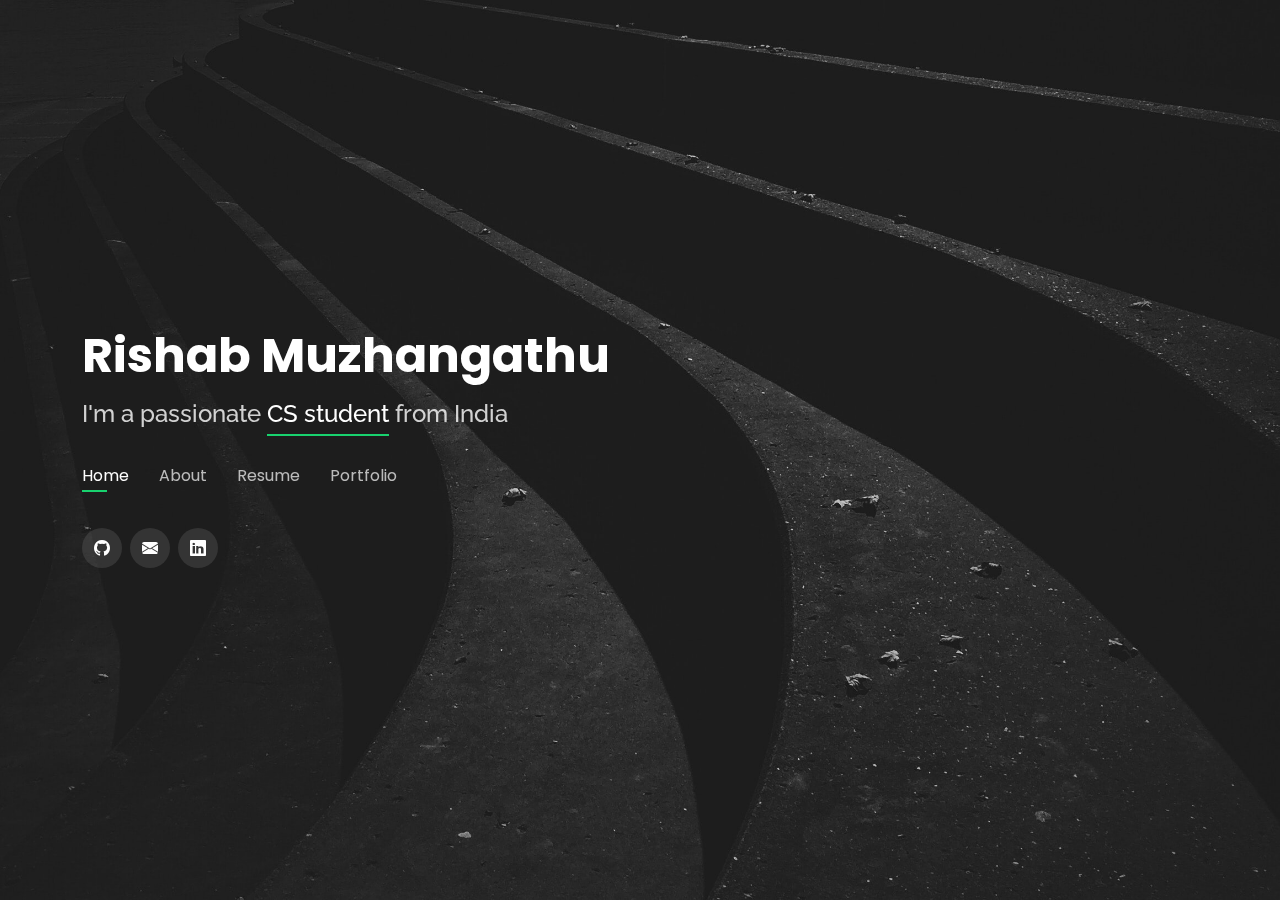
<file: index.html>
<!DOCTYPE html>
<html lang="en">

<head>
  <meta charset="utf-8">
  <meta content="width=device-width, initial-scale=1.0" name="viewport">

  <title>Portfolio</title>
  <meta content="" name="description">
  <meta content="" name="keywords">

  <!-- Favicons -->
  <link href="assets/img/favicon.png" rel="icon">
  <link href="assets/img/apple-touch-icon.png" rel="apple-touch-icon">

  <!-- Google Fonts -->
  <link href="https://fonts.googleapis.com/css?family=Open+Sans:300,300i,400,400i,600,600i,700,700i|Raleway:300,300i,400,400i,500,500i,600,600i,700,700i|Poppins:300,300i,400,400i,500,500i,600,600i,700,700i" rel="stylesheet">

  <!-- Vendor CSS Files -->
  <link href="assets/vendor/bootstrap/css/bootstrap.min.css" rel="stylesheet">
  <link href="assets/vendor/bootstrap-icons/bootstrap-icons.css" rel="stylesheet">
  <link href="assets/vendor/boxicons/css/boxicons.min.css" rel="stylesheet">
  <link href="assets/vendor/glightbox/css/glightbox.min.css" rel="stylesheet">
  <link href="assets/vendor/remixicon/remixicon.css" rel="stylesheet">
  <link href="assets/vendor/swiper/swiper-bundle.min.css" rel="stylesheet">

  <!-- Template Main CSS File -->
  <link href="assets/css/style.css" rel="stylesheet">

</head>

<body>

  <!-- ======= Header ======= -->
  <header id="header">
    <div class="container">

      <h1><a href="index.html">Rishab Muzhangathu</a></h1>
      <!-- Uncomment below if you prefer to use an image logo -->
      <!-- <a href="index.html" class="mr-auto"><img src="assets/img/logo.png" alt="" class="img-fluid"></a> -->
      <h2>I'm a passionate <span>CS student</span> from India</h2>

      <nav id="navbar" class="navbar">
        <ul>
          <li><a class="nav-link active" href="#header">Home</a></li>
          <li><a class="nav-link" href="#about">About</a></li>
          <li><a class="nav-link" href="#resume">Resume</a></li>
          <!-- <li><a class="nav-link" href="#services">Skills</a></li> -->
          <li><a class="nav-link" href="#portfolio">Portfolio</a></li>
        </ul>
        <i class="bi bi-list mobile-nav-toggle"></i>
      </nav><!-- .navbar -->

      <div class="social-links">
        <a href="https://github.com/R3Rex31" class="github"><i class="bi bi-github"></i></a>
        <a href="mailto:rishab3110@gmail.com" class="email"><i class="bi bi-envelope-fill"></i></a>
        <!-- <a href="#" class="instagram"><i class="bi bi-instagram"></i></a> -->
        <a href="https://www.linkedin.com/in/rishab-muzhangathu-191495256" class="linkedin"><i class="bi bi-linkedin"></i></a>
      </div>

    </div>
  </header><!-- End Header -->

  <!-- ======= About Section ======= -->
  <section id="about" class="about">

    <!-- ======= About Me ======= -->
    <div class="about-me container">

      <div class="section-title">
        <h2>About</h2>
        <p>Learn more about me</p>
      </div>

      <div class="row">
        <div class="col-lg-4" data-aos="fade-right">
          <img src="assets/img/me.jpg" class="img-fluid" alt="">
        </div>
        <div class="col-lg-8 pt-4 pt-lg-0 content" data-aos="fade-left">
          <h3>UI/UX &amp; Graphic Designer</h3>
          <div class="row">
            <div class="col-lg-6">
              <ul>
                <li><i class="bi bi-chevron-right"></i> <strong>Birthday:</strong> <span>31 October 2001</span></li>
                <li><i class="bi bi-chevron-right"></i> <strong>Website:</strong> <span>https://r3rex31.github.io/Portfolio/</span></li>
                <li><i class="bi bi-chevron-right"></i> <strong>Phone:</strong> <span>(+91) 8104691419</span></li>
                <li><i class="bi bi-chevron-right"></i> <strong>City:</strong> <span>Mumbai, India</span></li>
              </ul>
            </div>
            <div class="col-lg-6">
              <ul>
                <li><i class="bi bi-chevron-right"></i> <strong>Age:</strong> <span>21</span></li>
                <li><i class="bi bi-chevron-right"></i> <strong>Degree:</strong> <span>Bachelors of Technology</span></li>
                <li><i class="bi bi-chevron-right"></i> <strong>Email:</strong> <span>Rishab3110@gmail.com</span></li>
                <li><i class="bi bi-chevron-right"></i> <strong>Github:</strong> <span>R3Rex31</span></li>
              </ul>
            </div>
          </div>
        </div>
      </div>

    </div><!-- End About Me -->

    <!-- ======= Interests ======= -->
    <div class="interests container">

      <div class="section-title">
        <h2>Interests</h2>
      </div>

      <div class="row">
        <div class="col-lg-3 col-md-4">
          <div class="icon-box">
            <i class="bi-code-slash" style="color: #ffbb2c;"></i>
            <h3>Coding</h3>
          </div>
        </div>
        <div class="col-lg-3 col-md-4 mt-4 mt-md-0">
          <div class="icon-box">
            <i class="bi-airplane" style="color: #5578ff;"></i>
            <h3>Travelling</h3>
          </div>
        </div>
        <div class="col-lg-3 col-md-4 mt-4 mt-md-0">
          <div class="icon-box">
            <i class="bi bi-house-heart" style="color: #e80368;"></i>
            <h3>Volunteering</h3>
          </div>
        </div>
        <div class="col-lg-3 col-md-4 mt-4 mt-lg-0">
          <div class="icon-box">
            <i class="bi-camera-reels" style="color: #e361ff;"></i>
            <h3>Video Editing</h3>
          </div>
        </div>
        <div class="col-lg-3 col-md-4 mt-4">
          <div class="icon-box">
            <i class="bi-camera" style="color: #47aeff;"></i>
            <h3>Photography</h3>
          </div>
        </div>
        <div class="col-lg-3 col-md-4 mt-4">
          <div class="icon-box">
            <i class="ri-football-line" style="color: #ffa76e;"></i>
            <h3>Sports</h3>
          </div>
        </div>
        <div class="col-lg-3 col-md-4 mt-4">
          <div class="icon-box">
            <i class="bi-music-note" style="color: #11dbcf;"></i>
            <h3>Music</h3>
          </div>
        </div>
        <div class="col-lg-3 col-md-4 mt-4">
          <div class="icon-box">
            <i class="ri-restaurant-line" style="color: #4233ff;"></i>
            <h3>Cooking</h3>
          </div>
        </div>
        </div>
      </div>

    </div><!-- End Interests -->


  </section><!-- End About Section -->

  <!-- ======= Resume Section ======= -->
  <section id="resume" class="resume">
    <div class="container">

      <div class="section-title">
        <h2>Resume</h2>
        <p>Check My Resume</p>
      </div>

      <div class="row">
        <div class="col-lg-6">
          <h3 class="resume-title">Sumary</h3>
          <div class="resume-item pb-0">
            <h4>Rishab Muzhangathu</h4>
            <!-- <p><em>Innovative and deadline-driven  Designer with </em></p> -->
            <p>
            <ul>
              <li>Mumbai,India</li>
              <li>(+91)-8104691419</li>
              <li>https://r3rex31.github.io/Portfolio/</li>
            </ul>
            </p>
          </div>

          <h3 class="resume-title">Education</h3>
          <div class="resume-item">
            <h4>Bachelors of Technology Computer Engineering</h4>
            <h5>2019 - Expected 2023</h5>
            <p><em>Dwarkadas J. Sanghvi College of Engineering</em></p>
          </div>
          <div class="resume-item">
            <h4>HSC</h4>
            <h5>2017 - 2019</h5>
            <p><em>Khar Education Society</em></p>
          </div>
          <div class="resume-item">
            <h4>ICSE</h4>
            <h5>2009 - Expected 2017</h5>
            <p><em>Bombay Scottish School</em></p>
          </div>
        </div>
        <div class="col-lg-6">
          <h3 class="resume-title">Professional Experience</h3>
          <div class="resume-item">
            <h4>Co-Founding IT Head</h4>
            <h5>2022 - Present</h5>
            <p><em>Rauch Education USA through RIIPL India </em></p>
            <p>
            <ul>
              <li>Involved in key conceptual enquires from the inception stage. Took over the responsibility of developing a technology roadmap for the website and divided the development work into phases.</li>
              <li>Am helping them to design, develop, and maintain the web initiative using react and node—used react-style components to make each section of UI individually.</li>
              <li>The whole conception to design was completed in under 8 months with future scope of additional technologies being implemented on the site.</li>
              <li>Instrumental in designing a custom logo for one of their initiatives to build the brand identity using Adobe Photoshop. </li>
            </ul>
            </p>
          </div>
          <div class="resume-item">
            <h4>Full  Stack  Web  Developer</h4>
            <h5>15th Jun 2021 - 31st Oct 2021 </h5>
            <p><em>Digimaze, Mumbai, India</em></p>
            <p>
            <ul>
              <li>Worked to optimize the organization’s website. Improvised its Performance rating to 92, Accessibility rating to 91. This was done by enhancing the performance of the code with the aim of quickly loading the website assets while ensuring device compatibility. </li>
              <li>In charge of handling the website’s security. Implemented Encryption of employee’s password and sensitive details using AES-Encryption Algorithm. Password confidentiality was achieved using MD5 hashing.</li>
              <li>Assigned the role of Extending the Shopify app to incorporate infinite scrolling using the MERN stack. Made a listing-page design approach that loads content continuously as the user scrolls down to cover 90% of themes offered by Shopify.</li>
            </ul>
            </p>
          </div>
        </div>
      </div>

    </div>
  </section><!-- End Resume Section -->

  <!-- ======= Portfolio Section ======= -->
  <section id="portfolio" class="portfolio">
    <div class="container">

      <div class="section-title">
        <h2>Portfolio</h2>
        <p>My Works</p>
      </div>

      <div class="row">
        <div class="col-lg-12 d-flex justify-content-center">
          <ul id="portfolio-flters">
            <li data-filter="*" class="filter-active">All</li>
            <li data-filter=".filter-app">Github</li>
            <li data-filter=".filter-card">Design</li>
            <li data-filter=".filter-web">Illustrations</li>
          </ul>
        </div>
      </div>

      <div class="row portfolio-container">

        <div class="col-lg-4 col-md-6 portfolio-item filter-card">
          <div class="portfolio-wrap">
            <img src="assets/img/portfolio/Frame 4.png" class="img-fluid" alt="">
            <div class="portfolio-info">
              <h4>SecureLeap</h4>
              <div class="portfolio-links">
                <a href="https://www.behance.net/gallery/160206035/SecureLeap" target="_blank"  ><i class="bx bx-link"></i></a>
              </div>
            </div>
          </div>
        </div>
        <div class="col-lg-4 col-md-6 portfolio-item filter-card">
          <div class="portfolio-wrap">
            <img src="assets/img/portfolio/Frame 1.png" class="img-fluid" alt="">
            <div class="portfolio-info">
              <h4>Resume Builder</h4>
              <div class="portfolio-links">
                <a href="https://www.behance.net/gallery/160201479/Resume-Builder" target="_blank"  ><i class="bx bx-link"></i></a>
              </div>
            </div>
          </div>
        </div>
        <div class="col-lg-4 col-md-6 portfolio-item filter-card">
          <div class="portfolio-wrap">
            <img src="assets/img/portfolio/Frame 2.png" class="img-fluid" alt="">
            <div class="portfolio-info">
              <h4>PiggyBin</h4>
              <div class="portfolio-links">
                <a href="https://www.behance.net/gallery/160204787/PiggyBin" target="_blank"  ><i class="bx bx-link"></i></a>
              </div>
            </div>
          </div>
        </div>
        <div class="col-lg-4 col-md-6 portfolio-item filter-card">
          <div class="portfolio-wrap">
            <img src="assets/img/portfolio/Frame 3.png" class="img-fluid" alt="">
            <div class="portfolio-info">
              <h4>Flight Status</h4>
              <div class="portfolio-links">
                <a href="https://www.behance.net/gallery/160205775/Flight-Status" target="_blank"  ><i class="bx bx-link"></i></a>
              </div>
            </div>
          </div>
        </div>
        <div class="col-lg-4 col-md-6 portfolio-item filter-card">
          <div class="portfolio-wrap">
            <img src="assets/img/portfolio/Frame 5.png" class="img-fluid" alt="">
            <div class="portfolio-info">
              <h4>ATM Rural Screen</h4>
              <div class="portfolio-links">
                <a href="https://www.behance.net/gallery/160206449/ATM-Rural-Screen"  target="_blank" ><i class="bx bx-link"></i></a>
              </div>
            </div>
          </div>
        </div>
        <div class="col-lg-4 col-md-6 portfolio-item filter-card">
          <div class="portfolio-wrap">
            <img src="assets/img/portfolio/Frame 6.png" class="img-fluid" alt="">
            <div class="portfolio-info">
              <h4>Children Math App</h4>
              <div class="portfolio-links">
                <a href="https://www.behance.net/gallery/160206671/Childrens-math-app" target="_blank"  ><i class="bx bx-link"></i></a>
              </div>
            </div>
          </div>
        </div>
        <div class="col-lg-4 col-md-6 portfolio-item filter-card">
          <div class="portfolio-wrap">
            <img src="assets/img/portfolio/Frame 7.png" class="img-fluid" alt="">
            <div class="portfolio-info">
              <h4>Ecommerce Handmade Goods</h4>
              <div class="portfolio-links">
                <a href="https://www.behance.net/gallery/160207497/E-commerce-Handmade-Goods"  target="_blank" ><i class="bx bx-link"></i></a>
              </div>
            </div>
          </div>
        </div>
        <div class="col-lg-4 col-md-6 portfolio-item filter-card">
          <div class="portfolio-wrap">
            <img src="assets/img/portfolio/Frame 8.png" class="img-fluid" alt="">
            <div class="portfolio-info">
              <h4>HealthCare Kiosk</h4>
              <div class="portfolio-links">
                <a href="https://www.behance.net/gallery/160207797/HealthCare-Kiosk"  target="_blank" ><i class="bx bx-link"></i></a>
              </div>
            </div>
          </div>
        </div>
        <div class="col-lg-4 col-md-6 portfolio-item filter-web">
          <div class="portfolio-wrap">
            <img src="assets/img/portfolio/I1.jpg" class="img-fluid" alt="">
            <div class="portfolio-info">
              <h4>Covid Awareness</h4>
              <div class="portfolio-links">
                <a href="https://www.behance.net/gallery/160291201/Covid-Awareness"  target="_blank" ><i class="bx bx-link"></i></a>
              </div>
            </div>
          </div>
        </div>
        <div class="col-lg-4 col-md-6 portfolio-item filter-web">
          <div class="portfolio-wrap">
            <img src="assets/img/portfolio/I3.jpg" class="img-fluid" alt="">
            <div class="portfolio-info">
              <h4>To Read and Live</h4>
              <div class="portfolio-links">
                <a href="https://www.behance.net/gallery/160291255/To-read-and-live"  target="_blank" ><i class="bx bx-link"></i></a>
              </div>
            </div>
          </div>
        </div>
        <div class="col-lg-4 col-md-6 portfolio-item filter-web">
          <div class="portfolio-wrap">
            <img src="assets/img/portfolio/I2.jpg" class="img-fluid" alt="">
            <div class="portfolio-info">
              <h4>The Wave of Japanese Literature</h4>
              <div class="portfolio-links">
                <a href="https://www.behance.net/gallery/160291311/The-wave-of-japanese-literature"  target="_blank" ><i class="bx bx-link"></i></a>
              </div>
            </div>
          </div>
        </div>
        <div class="col-lg-4 col-md-6 portfolio-item filter-web">
          <div class="portfolio-wrap">
            <img src="assets/img/portfolio/I4.jpg" class="img-fluid" alt="">
            <div class="portfolio-info">
              <h4>An Unknown Feeling</h4>
              <div class="portfolio-links">
                <a href="https://www.behance.net/gallery/160291399/An-Unknown-Feeling"  target="_blank" ><i class="bx bx-link"></i></a>
              </div>
            </div>
          </div>
        </div>
        <div class="col-lg-4 col-md-6 portfolio-item filter-web">
          <div class="portfolio-wrap">
            <img src="assets/img/portfolio/I5.jpg" class="img-fluid" alt="">
            <div class="portfolio-info">
              <h4>How to be Happy</h4>
              <div class="portfolio-links">
                <a href="https://www.behance.net/gallery/160291431/How-to-be-Happy"  target="_blank" ><i class="bx bx-link"></i></a>
              </div>
            </div>
          </div>
        </div>
        <div class="col-lg-4 col-md-6 portfolio-item filter-web">
          <div class="portfolio-wrap">
            <img src="assets/img/portfolio/I6.jpg" class="img-fluid" alt="">
            <div class="portfolio-info">
              <h4>Internet Activism</h4>
              <div class="portfolio-links">
                <a href="https://www.behance.net/gallery/160291667/Internet-Activism"  target="_blank" ><i class="bx bx-link"></i></a>
              </div>
            </div>
          </div>
        </div>
        <div class="col-lg-4 col-md-6 portfolio-item filter-web">
          <div class="portfolio-wrap">
            <img src="assets/img/portfolio/I7.jpg" class="img-fluid" alt="">
            <div class="portfolio-info">
              <h4>Being Average is Okay</h4>
              <div class="portfolio-links">
                <a href="https://www.behance.net/gallery/160291693/Being-Average-is-Okay" target="_blank"  ><i class="bx bx-link"></i></a>
              </div>
            </div>
          </div>
        </div>
        <div class="col-lg-4 col-md-6 portfolio-item filter-app">
          <div class="portfolio-wrap">
            <img src="assets/img/portfolio/Frame 9.png" class="img-fluid" alt="">
            <div class="portfolio-info">
              <h4>Heart Disease Prediction</h4>
              <div class="portfolio-links">
                <a href="https://github.com/R3Rex31/Heart-Diesease-Prediction-SAS" target="_blank"  ><i class="bx bx-link"></i></a>
              </div>
            </div>
          </div>
        </div>
        <div class="col-lg-4 col-md-6 portfolio-item filter-app">
          <div class="portfolio-wrap">
            <img src="assets/img/portfolio/Frame 9.png" class="img-fluid" alt="">
            <div class="portfolio-info">
              <h4>Localistix</h4>
              <div class="portfolio-links">
                <a href="https://github.com/R3Rex31/localistixV1" target="_blank"  ><i class="bx bx-link"></i></a>
              </div>
            </div>
          </div>
        </div>

    </div>
  </section><!-- End Portfolio Section -->

 
  <!-- Vendor JS Files -->
  <script src="assets/vendor/purecounter/purecounter_vanilla.js"></script>
  <script src="assets/vendor/bootstrap/js/bootstrap.bundle.min.js"></script>
  <script src="assets/vendor/glightbox/js/glightbox.min.js"></script>
  <script src="assets/vendor/isotope-layout/isotope.pkgd.min.js"></script>
  <script src="assets/vendor/swiper/swiper-bundle.min.js"></script>
  <script src="assets/vendor/waypoints/noframework.waypoints.js"></script>
  <script src="assets/vendor/php-email-form/validate.js"></script>

  <!-- Template Main JS File -->
  <script src="assets/js/main.js"></script>

</body>

</html>
</file>
<file: assets/css/style.css>
/**
* Template Name: Personal - v4.9.1
* Template URL: https://bootstrapmade.com/personal-free-resume-bootstrap-template/
* Author: BootstrapMade.com
* License: https://bootstrapmade.com/license/
*/

/*--------------------------------------------------------------
# General
--------------------------------------------------------------*/
body {
  font-family: "Open Sans", sans-serif;
  background-color: #040404;
  color: #fff;
  position: relative;
  background: transparent;
}

body::before {
  content: "";
  position: fixed;
  background: #040404 url("../img/bgog.jpg") top right no-repeat;
  background-size: cover;
  left: 0;
  right: 0;
  top: 0;
  height: 100vh;
  z-index: -1;
}

@media (min-width: 1024px) {
  body::before {
    background-attachment: fixed;
  }
}

a {
  color: #18d26e;
  text-decoration: none;
}

a:hover {
  color: #35e888;
  text-decoration: none;
}

h1,
h2,
h3,
h4,
h5,
h6 {
  font-family: "Raleway", sans-serif;
}

/*--------------------------------------------------------------
# Header
--------------------------------------------------------------*/
#header {
  transition: ease-in-out 0.3s;
  position: relative;
  height: 100vh;
  display: flex;
  align-items: center;
  z-index: 997;
  overflow-y: auto;
}

#header * {
  transition: ease-in-out 0.3s;
}

#header h1 {
  font-size: 48px;
  margin: 0;
  padding: 0;
  line-height: 1;
  font-weight: 700;
  font-family: "Poppins", sans-serif;
}

#header h1 a,
#header h1 a:hover {
  color: #fff;
  line-height: 1;
  display: inline-block;
}

#header h2 {
  font-size: 24px;
  margin-top: 20px;
  color: rgba(255, 255, 255, 0.8);
}

#header h2 span {
  color: #fff;
  border-bottom: 2px solid #18d26e;
  padding-bottom: 6px;
}

#header img {
  padding: 0;
  margin: 0;
}

#header .social-links {
  margin-top: 40px;
  display: flex;
}

#header .social-links a {
  font-size: 16px;
  display: flex;
  justify-content: center;
  align-items: center;
  background: rgba(255, 255, 255, 0.1);
  color: #fff;
  line-height: 1;
  margin-right: 8px;
  border-radius: 50%;
  width: 40px;
  height: 40px;
}

#header .social-links a:hover {
  background: #18d26e;
}

@media (max-width: 992px) {
  #header h1 {
    font-size: 36px;
  }

  #header h2 {
    font-size: 20px;
    line-height: 30px;
  }

  #header .social-links {
    margin-top: 15px;
  }

  #header .container {
    display: flex;
    flex-direction: column;
    align-items: center;
  }
}

/* Header Top */
#header.header-top {
  height: 80px;
  position: fixed;
  left: 0;
  top: 0;
  right: 0;
  background: rgba(0, 0, 0, 0.9);
}

#header.header-top .social-links,
#header.header-top h2 {
  display: none;
}

#header.header-top h1 {
  margin-right: auto;
  font-size: 36px;
}

#header.header-top .container {
  display: flex;
  align-items: center;
}

#header.header-top .navbar {
  margin: 0;
}

@media (max-width: 768px) {
  #header.header-top {
    height: 60px;
  }

  #header.header-top h1 {
    font-size: 26px;
  }
}

/*--------------------------------------------------------------
# Navigation Menu
--------------------------------------------------------------*/
/**
* Desktop Navigation 
*/
.navbar {
  padding: 0;
  margin-top: 35px;
}

.navbar ul {
  margin: 0;
  padding: 0;
  display: flex;
  list-style: none;
  align-items: center;
}

.navbar li {
  position: relative;
}

.navbar li+li {
  margin-left: 30px;
}

.navbar a,
.navbar a:focus {
  display: flex;
  align-items: center;
  justify-content: space-between;
  padding: 0;
  font-family: "Poppins", sans-serif;
  font-size: 16px;
  font-weight: 400;
  color: rgba(255, 255, 255, 0.7);
  white-space: nowrap;
  transition: 0.3s;
}

.navbar a i,
.navbar a:focus i {
  font-size: 12px;
  line-height: 0;
  margin-left: 5px;
}

.navbar a:before {
  content: "";
  position: absolute;
  width: 0;
  height: 2px;
  bottom: -4px;
  left: 0;
  background-color: #18d26e;
  visibility: hidden;
  width: 0px;
  transition: all 0.3s ease-in-out 0s;
}

.navbar a:hover:before,
.navbar li:hover>a:before,
.navbar .active:before {
  visibility: visible;
  width: 25px;
}

.navbar a:hover,
.navbar .active,
.navbar .active:focus,
.navbar li:hover>a {
  color: #fff;
}

/**
* Mobile Navigation 
*/
.mobile-nav-toggle {
  color: #fff;
  font-size: 28px;
  cursor: pointer;
  display: none;
  line-height: 0;
  transition: 0.5s;
  position: fixed;
  right: 15px;
  top: 15px;
}

@media (max-width: 991px) {
  .mobile-nav-toggle {
    display: block;
  }

  .navbar ul {
    display: none;
  }
}

.navbar-mobile {
  position: fixed;
  overflow: hidden;
  top: 0;
  right: 0;
  left: 0;
  bottom: 0;
  background: rgba(0, 0, 0, 0.9);
  transition: 0.3s;
  z-index: 999;
  margin-top: 0;
}

.navbar-mobile .mobile-nav-toggle {
  position: absolute;
  top: 15px;
  right: 15px;
}

.navbar-mobile ul {
  display: block;
  position: absolute;
  top: 55px;
  right: 15px;
  bottom: 45px;
  left: 15px;
  padding: 10px 0;
  overflow-y: auto;
  transition: 0.3s;
  border: 2px solid rgba(255, 255, 255, 0.2);
}

.navbar-mobile li {
  padding: 12px 20px;
}

.navbar-mobile li+li {
  margin: 0;
}

.navbar-mobile a,
.navbar-mobile a:focus {
  font-size: 16px;
  position: relative;
}

/*--------------------------------------------------------------
# Sections General
--------------------------------------------------------------*/
section {
  overflow: hidden;
  position: absolute;
  width: 100%;
  top: 140px;
  bottom: 100%;
  opacity: 0;
  transition: ease-in-out 0.4s;
  z-index: 2;
}

section.section-show {
  top: 100px;
  bottom: auto;
  opacity: 1;
  padding-bottom: 45px;
}

section .container {
  background: rgba(0, 0, 0, 0.9);
  padding: 30px;
}

@media (max-width: 768px) {
  section {
    top: 120px;
  }

  section.section-show {
    top: 80px;
  }
}

.section-title h2 {
  font-size: 14px;
  font-weight: 500;
  padding: 0;
  line-height: 1px;
  margin: 0 0 20px 0;
  letter-spacing: 2px;
  text-transform: uppercase;
  color: #aaaaaa;
  font-family: "Poppins", sans-serif;
}

.section-title h2::after {
  content: "";
  width: 120px;
  height: 1px;
  display: inline-block;
  background: #4ceb95;
  margin: 4px 10px;
}

.section-title p {
  margin: 0;
  margin: -15px 0 15px 0;
  font-size: 36px;
  font-weight: 700;
  text-transform: uppercase;
  font-family: "Poppins", sans-serif;
  color: #fff;
}

/*--------------------------------------------------------------
# About
--------------------------------------------------------------*/
.about-me .content h3 {
  font-weight: 700;
  font-size: 26px;
  color: #18d26e;
}

.about-me .content ul {
  list-style: none;
  padding: 0;
}

.about-me .content ul li {
  margin-bottom: 20px;
  display: flex;
  align-items: center;
}

.about-me .content ul strong {
  margin-right: 10px;
}

.about-me .content ul i {
  font-size: 16px;
  margin-right: 5px;
  color: #18d26e;
  line-height: 0;
}

.about-me .content p:last-child {
  margin-bottom: 0;
}

/*--------------------------------------------------------------
# Counts
--------------------------------------------------------------*/
.counts {
  padding: 70px 0 60px;
}

.counts .count-box {
  padding: 30px 30px 25px 30px;
  width: 100%;
  position: relative;
  text-align: center;
  background: rgba(255, 255, 255, 0.08);
}

.counts .count-box i {
  position: absolute;
  top: -25px;
  left: 50%;
  transform: translateX(-50%);
  font-size: 24px;
  background: rgba(255, 255, 255, 0.1);
  padding: 12px;
  color: #18d26e;
  border-radius: 50px;
  line-height: 0;
}

.counts .count-box span {
  font-size: 36px;
  display: block;
  font-weight: 600;
  color: #fff;
}

.counts .count-box p {
  padding: 0;
  margin: 0;
  font-family: "Raleway", sans-serif;
  font-size: 14px;
}

/*--------------------------------------------------------------
# Skills
--------------------------------------------------------------*/
.skills .progress {
  height: 60px;
  display: block;
  background: none;
  border-radius: 0;
}

.skills .progress .skill {
  padding: 10px 0;
  margin: 0;
  text-transform: uppercase;
  display: block;
  font-weight: 600;
  font-family: "Poppins", sans-serif;
  color: #fff;
}

.skills .progress .skill .val {
  float: right;
  font-style: normal;
}

.skills .progress-bar-wrap {
  background: rgba(255, 255, 255, 0.2);
}

.skills .progress-bar {
  width: 1px;
  height: 10px;
  transition: 0.9s;
  background-color: #18d26e;
}

/*--------------------------------------------------------------
# Interests
--------------------------------------------------------------*/
.interests .icon-box {
  display: flex;
  align-items: center;
  padding: 20px;
  background: rgba(255, 255, 255, 0.08);
  transition: ease-in-out 0.3s;
}

.interests .icon-box i {
  font-size: 32px;
  padding-right: 10px;
  line-height: 1;
}

.interests .icon-box h3 {
  font-weight: 700;
  margin: 0;
  padding: 0;
  line-height: 1;
  font-size: 16px;
  color: #fff;
}

.interests .icon-box:hover {
  background: rgba(255, 255, 255, 0.12);
}

/*--------------------------------------------------------------
# Testimonials
--------------------------------------------------------------*/
.testimonials .testimonials-carousel,
.testimonials .testimonials-slider {
  overflow: hidden;
}

.testimonials .testimonial-item {
  box-sizing: content-box;
  min-height: 320px;
}

.testimonials .testimonial-item .testimonial-img {
  width: 90px;
  border-radius: 50%;
  margin: -40px 0 0 40px;
  position: relative;
  z-index: 2;
  border: 6px solid rgba(255, 255, 255, 0.12);
}

.testimonials .testimonial-item h3 {
  font-size: 18px;
  font-weight: bold;
  margin: 10px 0 5px 45px;
  color: #fff;
}

.testimonials .testimonial-item h4 {
  font-size: 14px;
  color: #999;
  margin: 0 0 0 45px;
}

.testimonials .testimonial-item .quote-icon-left,
.testimonials .testimonial-item .quote-icon-right {
  color: rgba(255, 255, 255, 0.25);
  font-size: 26px;
}

.testimonials .testimonial-item .quote-icon-left {
  display: inline-block;
  left: -5px;
  position: relative;
}

.testimonials .testimonial-item .quote-icon-right {
  display: inline-block;
  right: -5px;
  position: relative;
  top: 10px;
}

.testimonials .testimonial-item p {
  font-style: italic;
  margin: 0 15px 0 15px;
  padding: 20px 20px 60px 20px;
  background: rgba(255, 255, 255, 0.1);
  position: relative;
  border-radius: 6px;
  position: relative;
  z-index: 1;
}

.testimonials .swiper-pagination {
  margin-top: 20px;
  position: relative;
}

.testimonials .swiper-pagination .swiper-pagination-bullet {
  width: 12px;
  height: 12px;
  opacity: 1;
  background-color: rgba(255, 255, 255, 0.3);
}

.testimonials .swiper-pagination .swiper-pagination-bullet-active {
  background-color: #18d26e;
}

/*--------------------------------------------------------------
# Resume
--------------------------------------------------------------*/
.resume .resume-title {
  font-size: 26px;
  font-weight: 700;
  margin-top: 20px;
  margin-bottom: 20px;
  color: #fff;
}

.resume .resume-item {
  padding: 0 0 20px 20px;
  margin-top: -2px;
  border-left: 2px solid rgba(255, 255, 255, 0.2);
  position: relative;
}

.resume .resume-item h4 {
  line-height: 18px;
  font-size: 18px;
  font-weight: 600;
  text-transform: uppercase;
  font-family: "Poppins", sans-serif;
  color: #18d26e;
  margin-bottom: 10px;
}

.resume .resume-item h5 {
  font-size: 16px;
  background: rgba(255, 255, 255, 0.15);
  padding: 5px 15px;
  display: inline-block;
  font-weight: 600;
  margin-bottom: 10px;
}

.resume .resume-item ul {
  padding-left: 20px;
}

.resume .resume-item ul li {
  padding-bottom: 10px;
}

.resume .resume-item:last-child {
  padding-bottom: 0;
}

.resume .resume-item::before {
  content: "";
  position: absolute;
  width: 16px;
  height: 16px;
  border-radius: 50px;
  left: -9px;
  top: 0;
  background: #18d26e;
  border: 2px solid #18d26e;
}

/*--------------------------------------------------------------
# Services
--------------------------------------------------------------*/
.services .icon-box {
  text-align: center;
  background: rgba(204, 204, 204, 0.1);
  padding: 80px 20px;
  transition: all ease-in-out 0.3s;
}

.services .icon-box .icon {
  margin: 0 auto;
  width: 64px;
  height: 64px;
  background: #18d26e;
  border-radius: 5px;
  transition: all 0.3s ease-out 0s;
  display: flex;
  align-items: center;
  justify-content: center;
  margin-bottom: 20px;
  transform-style: preserve-3d;
}

.services .icon-box .icon i {
  color: #fff;
  font-size: 28px;
}

.services .icon-box .icon::before {
  position: absolute;
  content: "";
  left: -8px;
  top: -8px;
  height: 100%;
  width: 100%;
  background: rgba(255, 255, 255, 0.15);
  border-radius: 5px;
  transition: all 0.3s ease-out 0s;
  transform: translateZ(-1px);
}

.services .icon-box h4 {
  font-weight: 700;
  margin-bottom: 15px;
  font-size: 24px;
}

.services .icon-box h4 a {
  color: #fff;
}

.services .icon-box p {
  line-height: 24px;
  font-size: 14px;
  margin-bottom: 0;
}

.services .icon-box:hover {
  background: #18d26e;
  border-color: #18d26e;
}

.services .icon-box:hover .icon {
  background: #fff;
}

.services .icon-box:hover .icon i {
  color: #18d26e;
}

.services .icon-box:hover .icon::before {
  background: #35e888;
}

.services .icon-box:hover h4 a,
.services .icon-box:hover p {
  color: #fff;
}

/*--------------------------------------------------------------
# Portfolio
--------------------------------------------------------------*/
.portfolio .portfolio-item {
  margin-bottom: 30px;
}

.portfolio #portfolio-flters {
  padding: 0;
  margin: 0 auto 15px auto;
  list-style: none;
  text-align: center;
  border-radius: 50px;
  padding: 2px 15px;
}

.portfolio #portfolio-flters li {
  cursor: pointer;
  display: inline-block;
  padding: 8px 16px 10px 16px;
  font-size: 14px;
  font-weight: 600;
  line-height: 1;
  text-transform: uppercase;
  color: #fff;
  background: rgba(255, 255, 255, 0.1);
  margin: 0 3px 10px 3px;
  transition: all 0.3s ease-in-out;
  border-radius: 4px;
}

.portfolio #portfolio-flters li:hover,
.portfolio #portfolio-flters li.filter-active {
  background: #18d26e;
}

.portfolio #portfolio-flters li:last-child {
  margin-right: 0;
}

.portfolio .portfolio-wrap {
  transition: 0.3s;
  position: relative;
  overflow: hidden;
  z-index: 1;
  background: rgba(0, 0, 0, 0.6);
}

.portfolio .portfolio-wrap::before {
  content: "";
  background: rgba(0, 0, 0, 0.6);
  position: absolute;
  left: 30px;
  right: 30px;
  top: 30px;
  bottom: 30px;
  transition: all ease-in-out 0.3s;
  z-index: 2;
  opacity: 0;
}

.portfolio .portfolio-wrap .portfolio-info {
  opacity: 0;
  position: absolute;
  top: 0;
  left: 0;
  right: 0;
  bottom: 0;
  text-align: center;
  z-index: 3;
  transition: all ease-in-out 0.3s;
  display: flex;
  flex-direction: column;
  justify-content: center;
  align-items: center;
}

.portfolio .portfolio-wrap .portfolio-info::before {
  display: block;
  content: "";
  width: 48px;
  height: 48px;
  position: absolute;
  top: 35px;
  left: 35px;
  border-top: 3px solid #fff;
  border-left: 3px solid #fff;
  transition: all 0.5s ease 0s;
  z-index: 9994;
}

.portfolio .portfolio-wrap .portfolio-info::after {
  display: block;
  content: "";
  width: 48px;
  height: 48px;
  position: absolute;
  bottom: 35px;
  right: 35px;
  border-bottom: 3px solid #fff;
  border-right: 3px solid #fff;
  transition: all 0.5s ease 0s;
  z-index: 9994;
}

.portfolio .portfolio-wrap .portfolio-info h4 {
  font-size: 20px;
  color: #fff;
  font-weight: 600;
}

.portfolio .portfolio-wrap .portfolio-info p {
  color: #ffffff;
  font-size: 14px;
  text-transform: uppercase;
  padding: 0;
  margin: 0;
}

.portfolio .portfolio-wrap .portfolio-links {
  text-align: center;
  z-index: 4;
}

.portfolio .portfolio-wrap .portfolio-links a {
  color: #fff;
  margin: 0 2px;
  font-size: 28px;
  display: inline-block;
  transition: 0.3s;
}

.portfolio .portfolio-wrap .portfolio-links a:hover {
  color: #63eda3;
}

.portfolio .portfolio-wrap:hover::before {
  top: 0;
  left: 0;
  right: 0;
  bottom: 0;
  opacity: 1;
}

.portfolio .portfolio-wrap:hover .portfolio-info {
  opacity: 1;
}

.portfolio .portfolio-wrap:hover .portfolio-info::before {
  top: 15px;
  left: 15px;
}

.portfolio .portfolio-wrap:hover .portfolio-info::after {
  bottom: 15px;
  right: 15px;
}

/*--------------------------------------------------------------
# Portfolio Details
--------------------------------------------------------------*/
.portfolio-details {
  padding-top: 40px;
  background: rgba(0, 0, 0, 0.8);
  position: fixed;
  left: 0;
  right: 0;
  top: 0;
  bottom: 0;
  overflow-y: auto;
}

.portfolio-details .container {
  padding-top: 20px;
  padding-bottom: 40px;
}

.portfolio-details .portfolio-title {
  font-size: 26px;
  font-weight: 700;
  margin-bottom: 20px;
}

.portfolio-details .portfolio-info {
  padding-top: 45px;
}

.portfolio-details .portfolio-info h3 {
  font-size: 22px;
  font-weight: 400;
  margin-bottom: 20px;
}

.portfolio-details .portfolio-info ul {
  list-style: none;
  padding: 0;
  font-size: 15px;
}

.portfolio-details .portfolio-info ul li+li {
  margin-top: 10px;
}

.portfolio-details .portfolio-info p {
  font-size: 15px;
  padding: 15px 0 0 0;
}

@media (max-width: 992px) {
  .portfolio-details .portfolio-info {
    padding-top: 20px;
  }
}

.portfolio-details .swiper-pagination {
  margin-top: 20px;
  position: relative;
}

.portfolio-details .swiper-pagination .swiper-pagination-bullet {
  width: 12px;
  height: 12px;
  opacity: 1;
  background-color: rgba(255, 255, 255, 0.3);
}

.portfolio-details .swiper-pagination .swiper-pagination-bullet-active {
  background-color: #18d26e;
}

/*--------------------------------------------------------------
# Contact
--------------------------------------------------------------*/
.contact .info-box {
  color: #444444;
  padding: 20px;
  width: 100%;
  background: rgba(255, 255, 255, 0.08);
}

.contact .info-box i.bx {
  font-size: 24px;
  color: #18d26e;
  border-radius: 50%;
  padding: 14px;
  float: left;
  background: rgba(255, 255, 255, 0.1);
}

.contact .info-box h3 {
  font-size: 20px;
  color: rgba(255, 255, 255, 0.5);
  font-weight: 700;
  margin: 10px 0 8px 68px;
}

.contact .info-box p {
  padding: 0;
  color: #fff;
  line-height: 24px;
  font-size: 14px;
  margin: 0 0 0 68px;
}

.contact .info-box .social-links {
  margin: 5px 0 0 68px;
  display: flex;
}

.contact .info-box .social-links a {
  font-size: 18px;
  display: inline-block;
  color: #fff;
  line-height: 1;
  margin-right: 12px;
  transition: 0.3s;
}

.contact .info-box .social-links a:hover {
  color: #18d26e;
}

.contact .php-email-form {
  padding: 30px;
  background: rgba(255, 255, 255, 0.08);
}

.contact .php-email-form .error-message {
  display: none;
  background: rgba(255, 255, 255, 0.08);
  background: #ed3c0d;
  text-align: left;
  padding: 15px;
  font-weight: 600;
}

.contact .php-email-form .error-message br+br {
  margin-top: 25px;
}

.contact .php-email-form .sent-message {
  display: none;
  background: rgba(255, 255, 255, 0.08);
  background: #18d26e;
  text-align: center;
  padding: 15px;
  font-weight: 600;
}

.contact .php-email-form .loading {
  display: none;
  background: rgba(255, 255, 255, 0.08);
  text-align: center;
  padding: 15px;
}

.contact .php-email-form .loading:before {
  content: "";
  display: inline-block;
  border-radius: 50%;
  width: 24px;
  height: 24px;
  margin: 0 10px -6px 0;
  border: 3px solid #18d26e;
  border-top-color: #eee;
  -webkit-animation: animate-loading 1s linear infinite;
  animation: animate-loading 1s linear infinite;
}

.contact .php-email-form input,
.contact .php-email-form textarea {
  border-radius: 0;
  box-shadow: none;
  font-size: 14px;
  background: rgba(255, 255, 255, 0.08);
  border: 0;
  transition: 0.3s;
  color: #fff;
}

.contact .php-email-form input:focus,
.contact .php-email-form textarea:focus {
  background-color: rgba(255, 255, 255, 0.11);
}

.contact .php-email-form input::-moz-placeholder,
.contact .php-email-form textarea::-moz-placeholder {
  color: rgba(255, 255, 255, 0.3);
  opacity: 1;
}

.contact .php-email-form input::placeholder,
.contact .php-email-form textarea::placeholder {
  color: rgba(255, 255, 255, 0.3);
  opacity: 1;
}

.contact .php-email-form input {
  padding: 10px 15px;
}

.contact .php-email-form textarea {
  padding: 12px 15px;
}

.contact .php-email-form button[type=submit] {
  background: #18d26e;
  border: 0;
  padding: 10px 30px;
  color: #fff;
  transition: 0.4s;
  border-radius: 4px;
}

.contact .php-email-form button[type=submit]:hover {
  background: #15bb62;
}

@-webkit-keyframes animate-loading {
  0% {
    transform: rotate(0deg);
  }

  100% {
    transform: rotate(360deg);
  }
}

@keyframes animate-loading {
  0% {
    transform: rotate(0deg);
  }

  100% {
    transform: rotate(360deg);
  }
}

/*--------------------------------------------------------------
# Credits
--------------------------------------------------------------*/
.credits {
  position: fixed;
  right: 0;
  left: 0;
  bottom: 0;
  padding: 15px;
  text-align: right;
  font-size: 13px;
  color: #fff;
  z-index: 999999;
}

@media (max-width: 992px) {
  .credits {
    text-align: center;
    padding: 10px;
    background: rgba(0, 0, 0, 0.8);
  }
}

.credits a {
  color: #18d26e;
  transition: 0.3s;
}

.credits a:hover {
  color: #fff;
}
</file>
